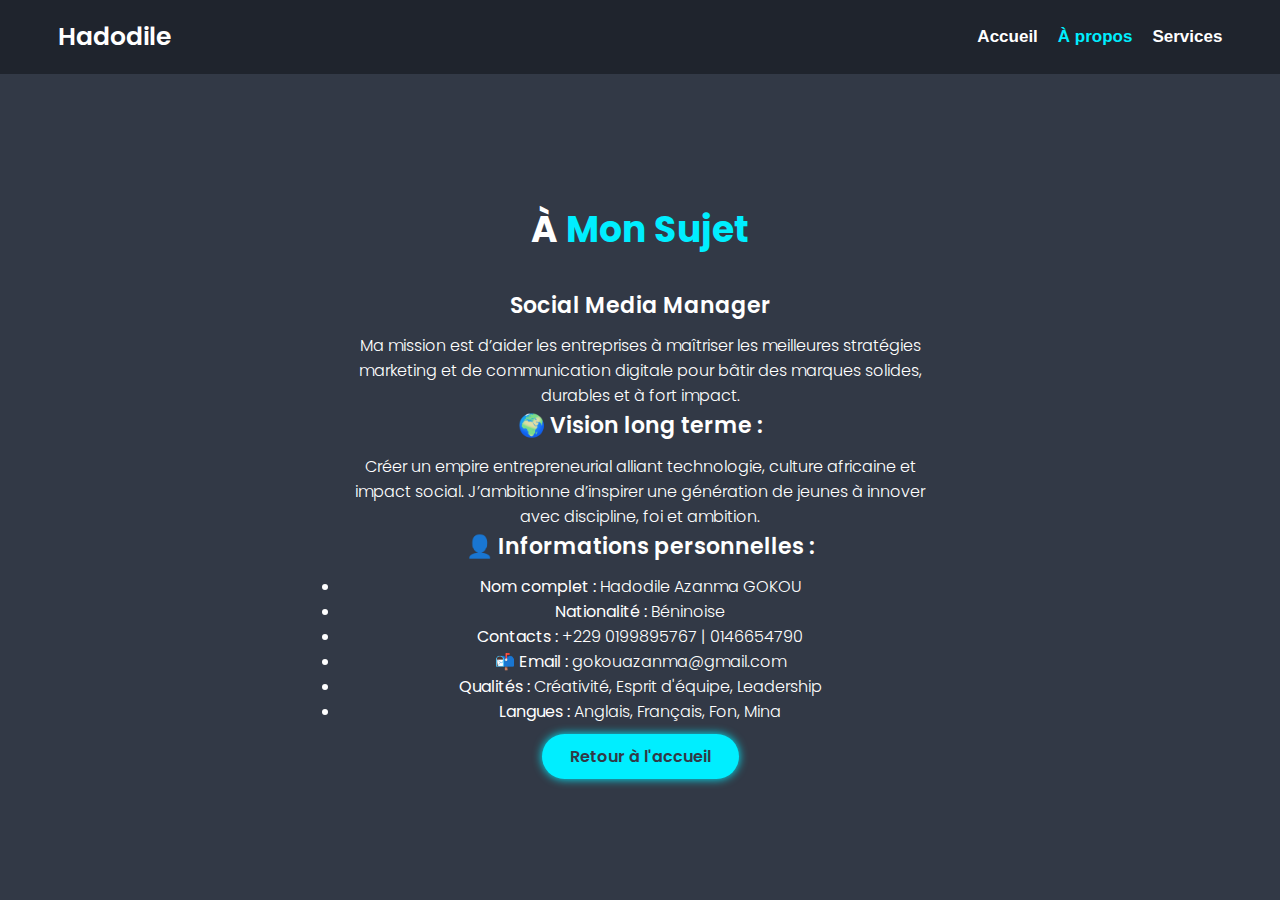
<file: about.html>
<!DOCTYPE html>
<html lang="fr">
<head>
  <meta charset="UTF-8" />
  <meta name="viewport" content="width=device-width, initial-scale=1.0"/>
  <title>À Mon Sujet - Hadodile</title>
  <link rel="stylesheet" href="style.css"/>
  <style>
    body {
      font-family: 'Poppins', sans-serif;
      font-weight: 400;
      line-height: 1.6;
      color: var(--text-color);
      background-color: var(--bg-color);
    }
    h2.heading {
      font-family: 'Poppins', sans-serif;
      font-weight: 700;
      font-size: 3.6rem;
      margin-bottom: 3rem;
    }
    h3 {
      font-family: 'Poppins', sans-serif;
      font-weight: 600;
      font-size: 2.2rem;
      margin-bottom: 1rem;
    }
    p, ul {
      font-family: 'Poppins', sans-serif;
      font-weight: 300;
      font-size: 1.6rem;
      line-height: 2.5rem;
    }
  </style>
</head>
<body>
  <header class="header">
    <a href="index.html" class="logo">Hadodile</a>
    <nav class="navbar">
      <a href="index.html">Accueil</a>
      <a href="about.html" class="active">À propos</a>
      <a href="services.html">Services</a>
    </nav>
  </header>

  <section class="about" id="about">
    <div class="about-content">
      <h2 class="heading">À <span>Mon Sujet</span></h2>
      <h3>Social Media Manager</h3>
      <p>Ma mission est d’aider les entreprises à maîtriser les meilleures stratégies marketing et de communication digitale pour bâtir des marques solides, durables et à fort impact.</p>
      
      <h3>🌍 Vision long terme :</h3>
      <p>Créer un empire entrepreneurial alliant technologie, culture africaine et impact social. J’ambitionne d’inspirer une génération de jeunes à innover avec discipline, foi et ambition.</p>

      <h3>👤 Informations personnelles :</h3>
      <ul>
        <li><strong>Nom complet :</strong> Hadodile Azanma GOKOU</li>
        <li><strong>Nationalité :</strong> Béninoise</li>
        <li><strong>Contacts :</strong> +229 0199895767 | 0146654790</li>
        <li><strong>📬 Email :</strong> gokouazanma@gmail.com</li>
        <li><strong>Qualités :</strong> Créativité, Esprit d'équipe, Leadership</li>
        <li><strong>Langues :</strong> Anglais, Français, Fon, Mina</li>
      </ul>

      <a href="index.html" class="btn">Retour à l'accueil</a>
    </div>
  </section>
</body>
</html>
</file>
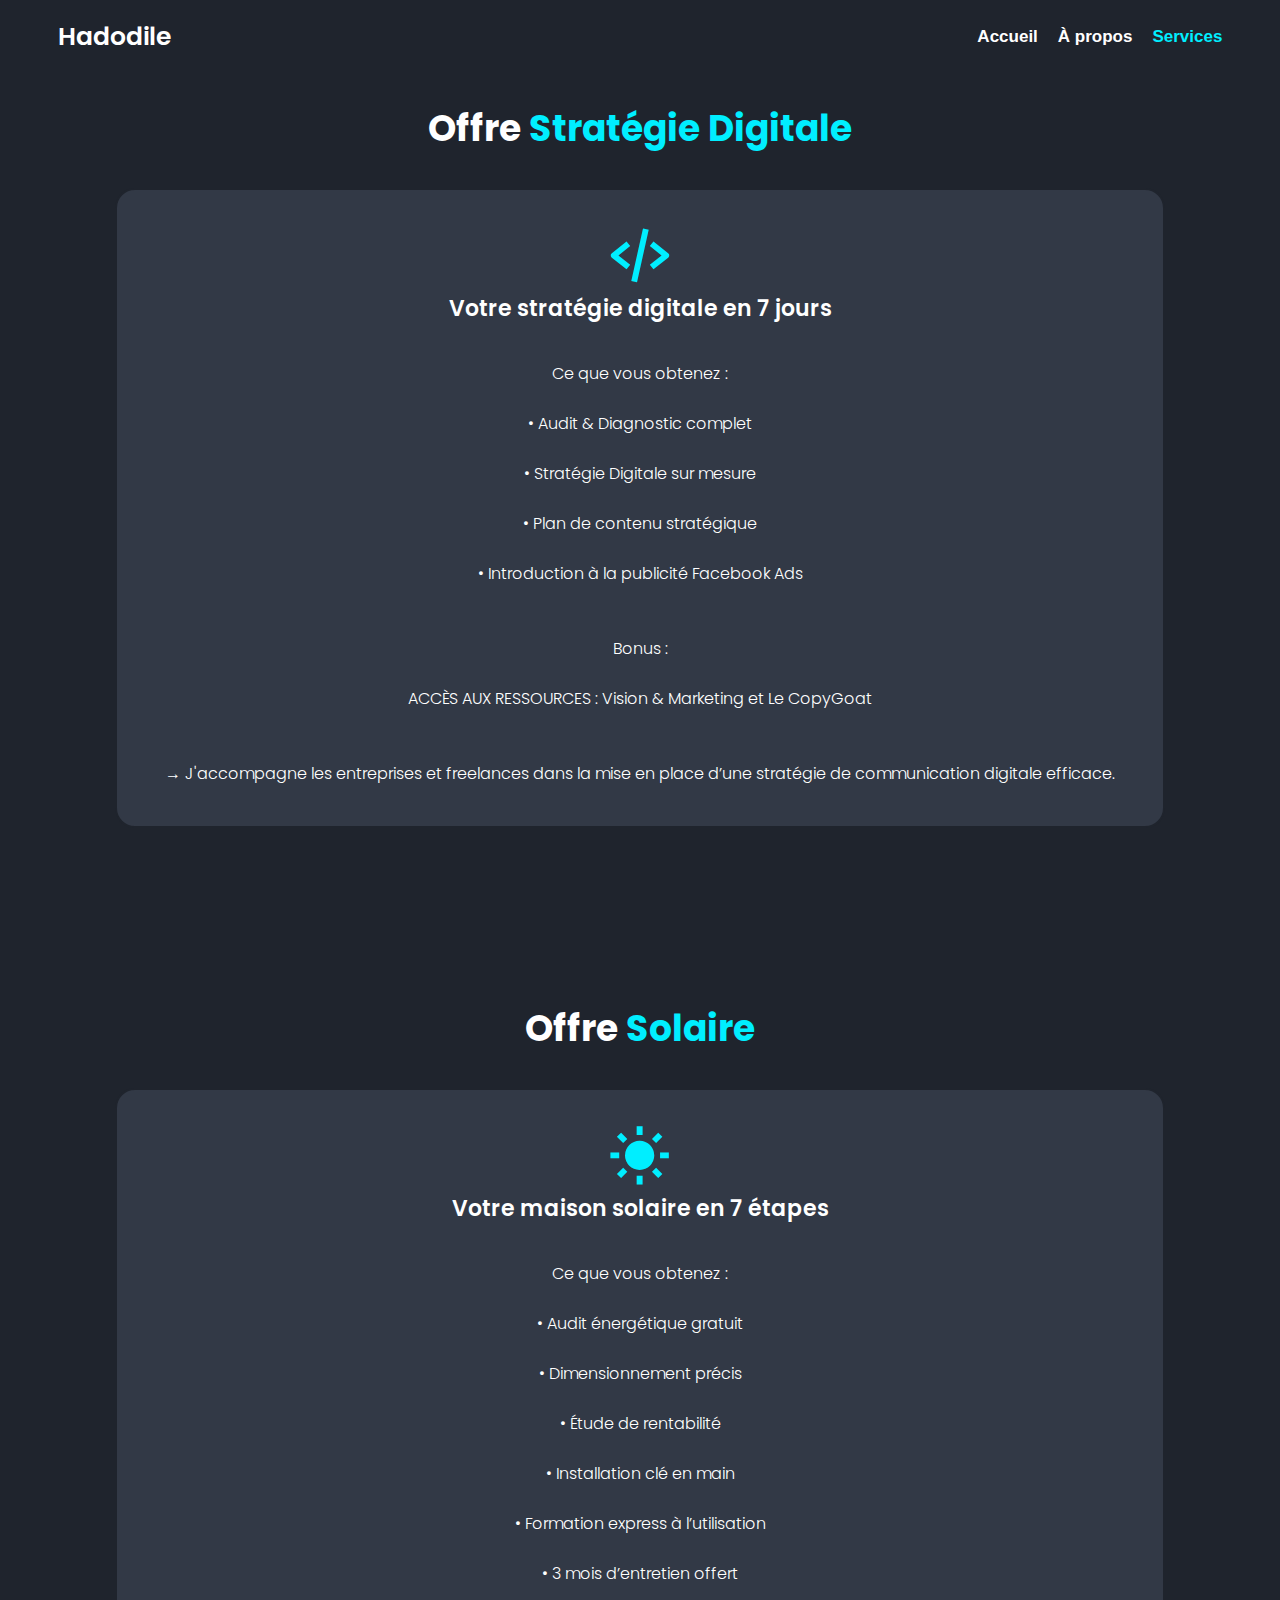
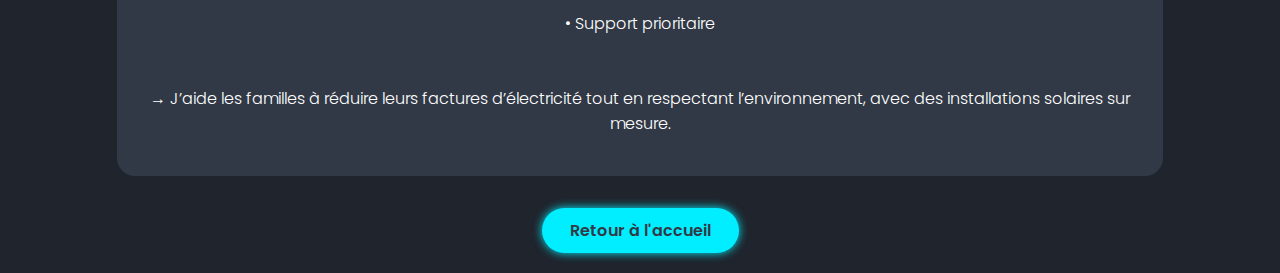
<file: services.html>
<!DOCTYPE html>
<html lang="fr">
<head>
  <meta charset="UTF-8" />
  <meta name="viewport" content="width=device-width, initial-scale=1.0"/>
  <title>Mes Services - Hadodile</title>
  <link rel="stylesheet" href="style.css"/>
  <link href='https://unpkg.com/boxicons@2.1.4/css/boxicons.min.css' rel='stylesheet'/>
  <style>
    /* Police personnalisée pour titres et paragraphes */
    body {
      font-family: 'Poppins', sans-serif;
      font-weight: 400;
      line-height: 1.6;
      color: var(--text-color);
      background-color: var(--bg-color);
    }
    h2.heading {
      font-family: 'Poppins', sans-serif;
      font-weight: 700;
      font-size: 3.6rem;
      margin-bottom: 3rem;
    }
    .service-box h3 {
      font-family: 'Poppins', sans-serif;
      font-weight: 600;
      font-size: 2.2rem;
      margin-bottom: 1rem;
    }
    .service-box p {
      font-family: 'Poppins', sans-serif;
      font-weight: 300;
      font-size: 1.6rem;
      white-space: pre-line; /* permet de respecter les sauts de ligne dans le texte */
    }
  </style>
</head>
<body>
  <header class="header">
    <a href="index.html" class="logo">Hadodile</a>
    <nav class="navbar">
      <a href="index.html">Accueil</a>
      <a href="about.html">À propos</a>
      <a href="services.html" class="active">Services</a>
    </nav>
  </header>

  <!-- Service Digital -->
  <section class="service" id="services">
    <h2 class="heading">Offre <span>Stratégie Digitale</span></h2>
    <div class="service-container">
      <div class="service-box">
        <i class="bx bx-code-alt"></i>
        <h3>Votre stratégie digitale en 7 jours</h3>
        <p>
          Ce que vous obtenez :<br>
          • Audit & Diagnostic complet<br>
          • Stratégie Digitale sur mesure<br>
          • Plan de contenu stratégique<br>
          • Introduction à la publicité Facebook Ads<br><br>
          Bonus :<br>
          ACCÈS AUX RESSOURCES : Vision & Marketing et Le CopyGoat<br><br>
          → J'accompagne les entreprises et freelances dans la mise en place d’une stratégie de communication digitale efficace.
        </p>
      </div>
    </div>
  </section>

  <!-- Service Solaire -->
  <section class="service" id="services-techniques">
    <h2 class="heading">Offre <span>Solaire</span></h2>
    <div class="service-container">
      <div class="service-box">
        <i class="bx bxs-sun"></i>
        <h3>Votre maison solaire en 7 étapes</h3>
        <p>
          Ce que vous obtenez :<br>
          • Audit énergétique gratuit<br>
          • Dimensionnement précis<br>
          • Étude de rentabilité<br>
          • Installation clé en main<br>
          • Formation express à l’utilisation<br>
          • 3 mois d’entretien offert<br>
          • Support prioritaire<br><br>
          → J’aide les familles à réduire leurs factures d’électricité tout en respectant l’environnement, avec des installations solaires sur mesure.
        </p>
      </div>
    </div>
    <div style="text-align: center; margin-top: 2rem;">
      <a href="index.html" class="btn">Retour à l'accueil</a>
    </div>
  </section>
</body>
</html>
</file>
<file: style.css>
/* ========== FONTS & RESET ========== */
@import url('https://fonts.googleapis.com/css2?family=Poppins:wght@300;400;500;600;700;800;900&display=swap');

* {
    margin: 0;
    padding: 0;
    box-sizing: border-box;
    text-decoration: none;
    outline: none;
    scroll-behavior: smooth;
    font-family: 'Poppins', sans-serif;
}

:root {
    --bg-color: #1f242d;
    --second-bg-color: #323946;
    --text-color: #fff;
    --main-color: #0ef;
}

html {
    font-size: 62.5%;
    overflow-x: hidden;
}

body {
    background: var(--bg-color);
    color: var(--text-color);
    font-weight: 400;
    line-height: 1.6;
}

img {
    max-width: 100%;
    height: auto;
    display: block;
    margin: 0 auto;
}

/* ========== HEADER ========== */
.header {
    position: fixed;
    top: 0;
    left: 0;
    width: 100%;
    padding: 1.7rem 4.5%;
    background: var(--bg-color);
    display: flex;
    justify-content: space-between;
    align-items: center;
    z-index: 100;
}

.logo {
    font-size: 2.5rem;
    color: var(--text-color);
    font-weight: 600;
    cursor: default;
}

.navbar {
    display: flex;
    gap: 2rem;
}

.navbar a {
    font-size: 1.7rem;
    color: var(--text-color);
    font-weight: 600;
    transition: 0.3s;
    font-family: 'Montserrat', sans-serif;
}

.navbar a:hover,
.navbar a.active {
    color: var(--main-color);
}

#menu-icon {
    display: none;
    font-size: 3.6rem;
    color: var(--text-color);
    cursor: pointer;
}

/* ========== SECTIONS ========== */
section {
    min-height: 100vh;
    padding: 10rem 9% 2rem;
}

h2.heading {
    font-size: 3.6rem;
    font-weight: 700;
    text-align: center;
    margin-bottom: 3rem;
}

h3 {
    font-size: 2.2rem;
    font-weight: 600;
    margin-bottom: 1rem;
}

p, ul {
    font-size: 1.6rem;
    font-weight: 300;
    line-height: 2.5rem;
}

span {
    color: var(--main-color);
}

/* ========== HOME ========== */
.home {
    display: flex;
    justify-content: center;
    align-items: center;
    gap: 2rem;
}

.home-content h1 {
    font-size: 5.6rem;
    font-weight: 700;
    line-height: 1.3;
}

.home-content h3 {
    font-size: 3.2rem;
    font-weight: 700;
}

.home-content h3:nth-of-type(2) {
    margin-bottom: 2rem;
}

.home-content p {
    font-size: 1.6rem;
}

.home-img img {
    width: 23vw;
}

.social-media a {
    display: inline-flex;
    justify-content: center;
    align-items: center;
    width: 4rem;
    height: 4rem;
    background: transparent;
    border: 0.2rem solid var(--main-color);
    border-radius: 50%;
    font-size: 2rem;
    color: var(--main-color);
    margin: 3rem 1.5rem 3rem 0;
    transition: 0.5s ease;
}

.social-media a:hover {
    background: var(--main-color);
    color: var(--second-bg-color);
}

.btn {
    display: inline-block;
    padding: 1rem 2.8rem;
    background: var(--main-color);
    border-radius: 4rem;
    box-shadow: 0 0 1rem var(--main-color);
    font-size: 1.6rem;
    color: var(--second-bg-color);
    font-weight: 600;
    transition: 0.5s ease;
    cursor: pointer;
    margin-top: 1rem;
}

.btn:hover {
    box-shadow: none;
}

/* ========== ABOUT ========== */
.about {
    display: flex;
    justify-content: center;
    align-items: center;
    gap: 2rem;
    background: var(--second-bg-color);
    flex-wrap: wrap;
    text-align: center;
}

.about-img img {
    width: 23vw;
}

.about-content {
    max-width: 600px;
}

.about-content h2,
.about-content h3,
.about-content p {
    text-align: center;
}

/* ========== SERVICES ========== */
.service-container,
.services-container {
    display: flex;
    justify-content: center;
    align-items: center;
    flex-wrap: wrap;
    gap: 2rem;
}

.service-box,
.services-box {
    flex: 1 1 30rem;
    background: var(--second-bg-color);
    padding: 3rem 2rem 4rem;
    border-radius: 2rem;
    text-align: center;
    border: 0.2rem solid var(--bg-color);
    transition: 0.5s ease;
}

.service-box:hover,
.services-box:hover {
    border-color: var(--main-color);
    transform: scale(1.02);
}

.service-box i,
.services-box i {
    font-size: 7rem;
    color: var(--main-color);
}

/* ========== PROJETS ========== */
.projets {
    background: var(--second-bg-color);
}

.projets-container {
    display: grid;
    grid-template-columns: repeat(3, 1fr);
    gap: 2.5rem;
}

.projets-box {
    position: relative;
    border-radius: 2rem;
    box-shadow: 0 0 1rem var(--bg-color);
    overflow: hidden;
    text-align: center;
}

.projets-layer {
    position: absolute;
    bottom: 0;
    left: 0;
    width: 100%;
    height: 100%;
    background: linear-gradient(rgba(33, 34, 36, 0.1), var(--main-color));
    display: flex;
    justify-content: center;
    align-items: center;
    flex-direction: column;
    padding: 0 4rem;
    transform: translateY(100%);
    transition: 0.5s ease;
}

.projets-box:hover .projets-layer {
    transform: translateY(0);
}

.projets-layer h4 {
    font-size: 3rem;
}

/* ========== CONTACT ========== */
.contact form {
    max-width: 70rem;
    margin: 1rem auto 3rem;
    text-align: center;
}

.contact form .input-box {
    display: flex;
    justify-content: space-between;
    flex-wrap: wrap;
}

.contact form input,
.contact form textarea {
    width: 100%;
    padding: 1.5rem;
    font-size: 1.6rem;
    background: var(--second-bg-color);
    color: var(--text-color);
    border-radius: 0.8rem;
    margin: 0.7rem 0;
}

.contact form .input-box input {
    width: 49%;
}

.contact form textarea {
    resize: none;
}

/* ========== FOOTER ========== */
.footer {
    display: flex;
    justify-content: space-between;
    align-items: center;
    flex-wrap: wrap;
    padding: 2rem 9%;
    background: var(--second-bg-color);
}

.footer-text p {
    font-size: 1.6rem;
}

.footer-text p a {
    color: var(--main-color);
    font-weight: bold;
    text-decoration: underline;
    transition: color 0.3s ease;
}

.footer-text p a:hover {
    color: #fff;
    text-shadow: 0 0 5px var(--main-color);
}

.footer-iconTop a {
    display: inline-flex;
    justify-content: center;
    align-items: center;
    padding: 0.8rem;
    background: var(--main-color);
    border-radius: 0.8rem;
    transition: 0.5s ease;
}

.footer-iconTop a:hover {
    box-shadow: 0 0 1rem var(--main-color);
}

.footer-iconTop a i {
    font-size: 2.4rem;
    color: var(--second-bg-color);
}

/* ========== CURSOR ========== */
.cursor {
    display: inline-block;
    background-color: var(--main-color);
    width: 3px;
    height: 2.4rem;
    margin-left: 5px;
    animation: blink 0.7s infinite;
    vertical-align: bottom;
}

@keyframes blink {
    0%, 100% { opacity: 1; }
    50% { opacity: 0; }
}

/* ========== MEDIA QUERIES ========== */
@media (max-width: 768px) {
    .navbar {
        display: none;
        flex-direction: column;
        position: absolute;
        top: 100%;
        left: 0;
        width: 100%;
        background: var(--second-bg-color);
        padding: 1rem 0;
        z-index: 999;
        text-align: center;
    }

    #menu-icon {
        display: flex;
    }

    .navbar.active {
        display: flex;
    }

    .home,
    .about {
        flex-direction: column;
        text-align: center;
        padding: 2rem;
    }

    .home-img img,
    .about-img img {
        width: 80vw;
    }

    .projets-container {
        grid-template-columns: 1fr;
    }

    .services-container,
    .service-container {
        flex-direction: column;
        align-items: center;
    }

    .services-box,
    .service-box,
    .projets-box {
        width: 90%;
        text-align: center;
    }
}
</file>
